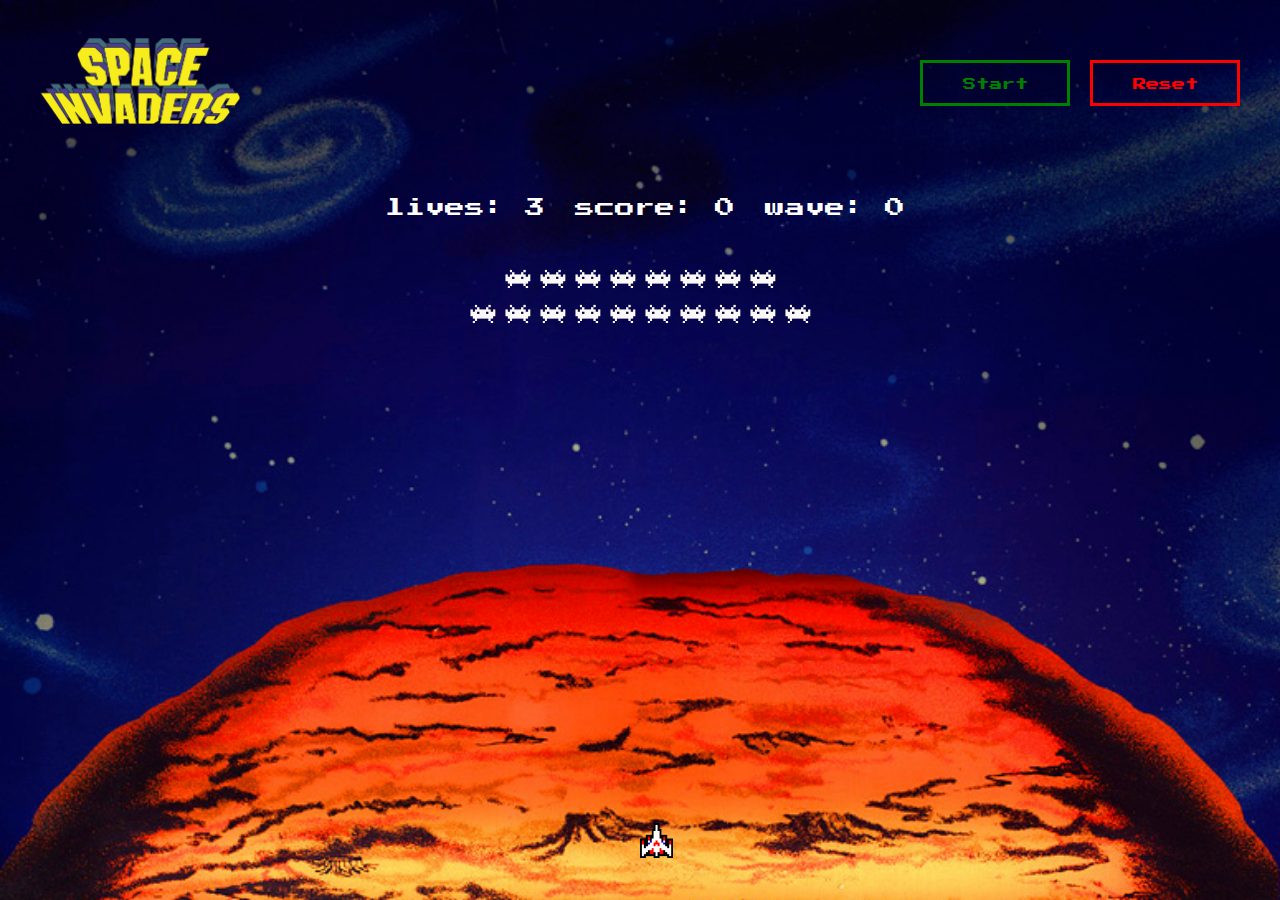
<file: index.html>
<!DOCTYPE html>
<html lang="en" dir="ltr">
  <head>
    <meta charset="utf-8">
    <title>Space Invaders</title>
    <link rel="stylesheet" href="styles/main.css">
    <script src="scripts/app.js" charset="utf-8"></script>
    <link rel="preconnect" href="https://fonts.googleapis.com">
    <link rel="preconnect" href="https://fonts.gstatic.com" crossorigin>
    <link href="https://fonts.googleapis.com/css2?family=Press+Start+2P&display=swap" rel="stylesheet">
  </head>
  <body>
    <audio id="music"></audio>
    <audio id="shoot"></audio>'
    <audio id="explosion"></audio>
    <audio id="game-start"></audio>
    <audio id="game-ends"></audio>
    <audio id="game-over"></audio>

    <div id='top-header'>
      <div id='top-elements'>
        <div  id='logo'>
          <img src='assets/logo.gif' width='200px' ></Image>
        </div>
        <div class='buttons'>
          <button id='start-button' onclick="this.blur()">Start</button>
          <button id='reset-button'>Reset</button>
        </div>
      </div>
      <div id='game-stats'>
        <ul>
          <li>lives: <span id='game-lifes'>3</span></li>
          <li>score: <span id='game-score'>0</span></li>
          <li>wave: <span id='game-wave'>0</span></li>
        </ul> 
      </div>
    </div>
   

    
    
    <div class="grid-wrapper">
      <div class="grid"></div>
    </div>
  </body>
</html>
</file>
<file: styles/main.css>
* {
  box-sizing: border-box;
}

body {
  height: 100vh;
  margin: 0;
  background-image: url(../assets/invaders.png);
  background-repeat: no-repeat;
  background-size:cover;
}

#top-header {
  flex-direction: column;
  display: flex;
}

#game-stats {
  display: flex;
  text-align: center;
  justify-content: center;
  font-size: 20px;
}

#game-stats ul {
  display: flex;
  color: white;
  font-family: 'Press Start 2P', cursive;
}

#game-stats ul li {
  padding-right: 30px;
}

#top-elements {
  flex-direction: row;
  display: flex;
  padding:20px
}

#logo {
  width: 100%;
  height: auto;
  padding-left: 20px;
}

.buttons {
  display: flex;
  text-align: center;
  align-self: center;
  margin-right: 20px;
}

#start-button {
  width: 150px;
  height: 30px;
  margin-right: 20px;
  font-family: 'Press Start 2P', cursive;
    background: none;
    color: green;
    border: 3px solid green;
    padding-top: 15px;
    padding-bottom: 25px;
}



#reset-button {
  width: 150px;
  height: 30px;
  font-family: 'Press Start 2P', cursive;
    background: none;
    color: red;
    border: 3px solid red;
    padding-top: 15px;
    padding-bottom: 25px;
}

ul {
  margin-top: 50px;
  list-style-type: none;
  text-align: center;
}

.grid-wrapper {
  height: 60vh;
  display: flex;
  justify-content: center;
  align-items: center;
}


body {
  display: flex;
  flex-direction: column;
}

.grid {
  align-items: center;
  display: flex;
  flex-wrap: wrap;
  height: 100%;
  justify-content: center;
  height: 700px;
  width: 700px;
  
}

.grid div {
  flex-grow: 1;
  height: 5%;
  width: 5%;
}

.grid div.player-ship {
  background-image: url('../assets/player.png');
  background-repeat: no-repeat;
  background-size: contain;
}

.grid div.alien-ships {
  background-image: url('../assets/alien_animated.gif');
  width: 35;
  height: 35px;
  background-repeat: no-repeat;
  background-size: contain;
}

.grid div.player-laser {
  background-image: url('../assets/laser.gif');
  background-repeat: no-repeat;
  background-size: contain;
}
.grid div.alien-laser {
    background-image: url('../assets/laser.gif');
    background-repeat: no-repeat;
    background-size: contain;
}

.grid div.explosion {
  background-image: url('../assets/explosion.gif');
  background-repeat: no-repeat;
  background-size: contain;
}
</file>
